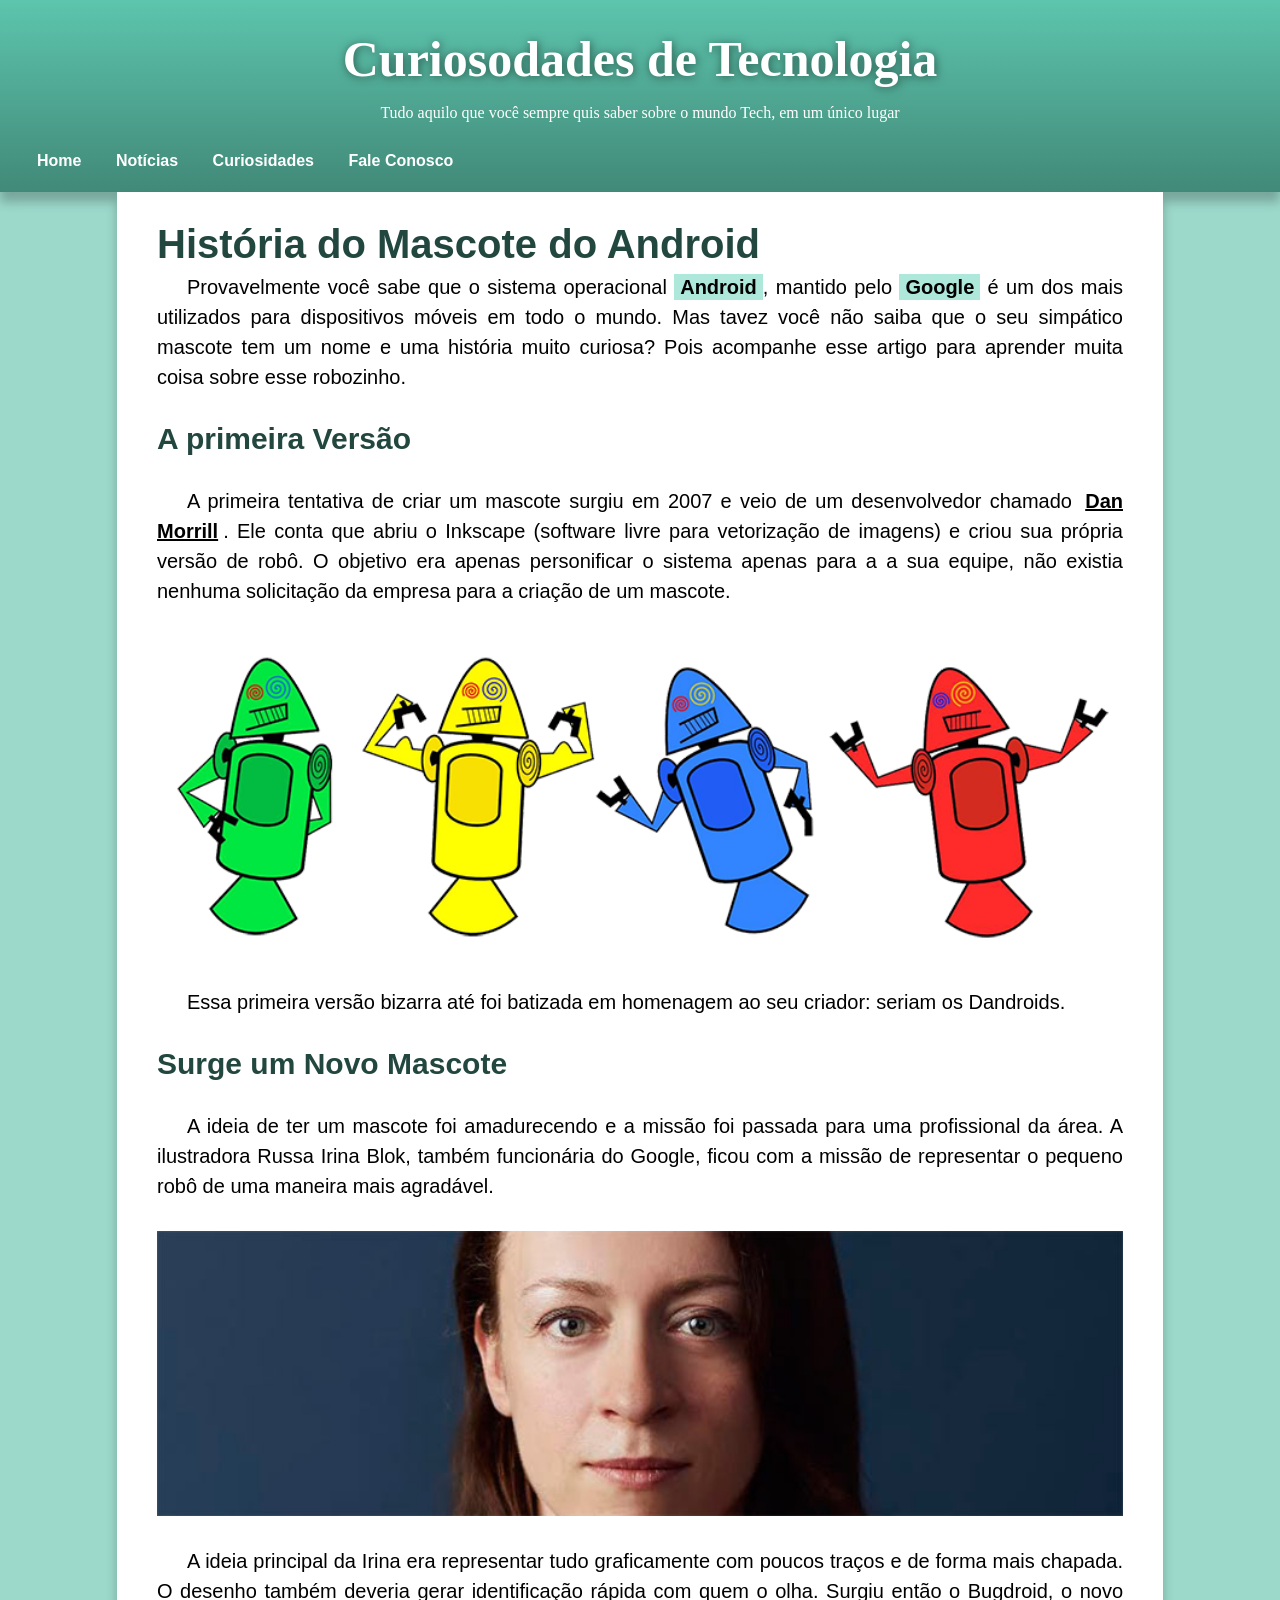
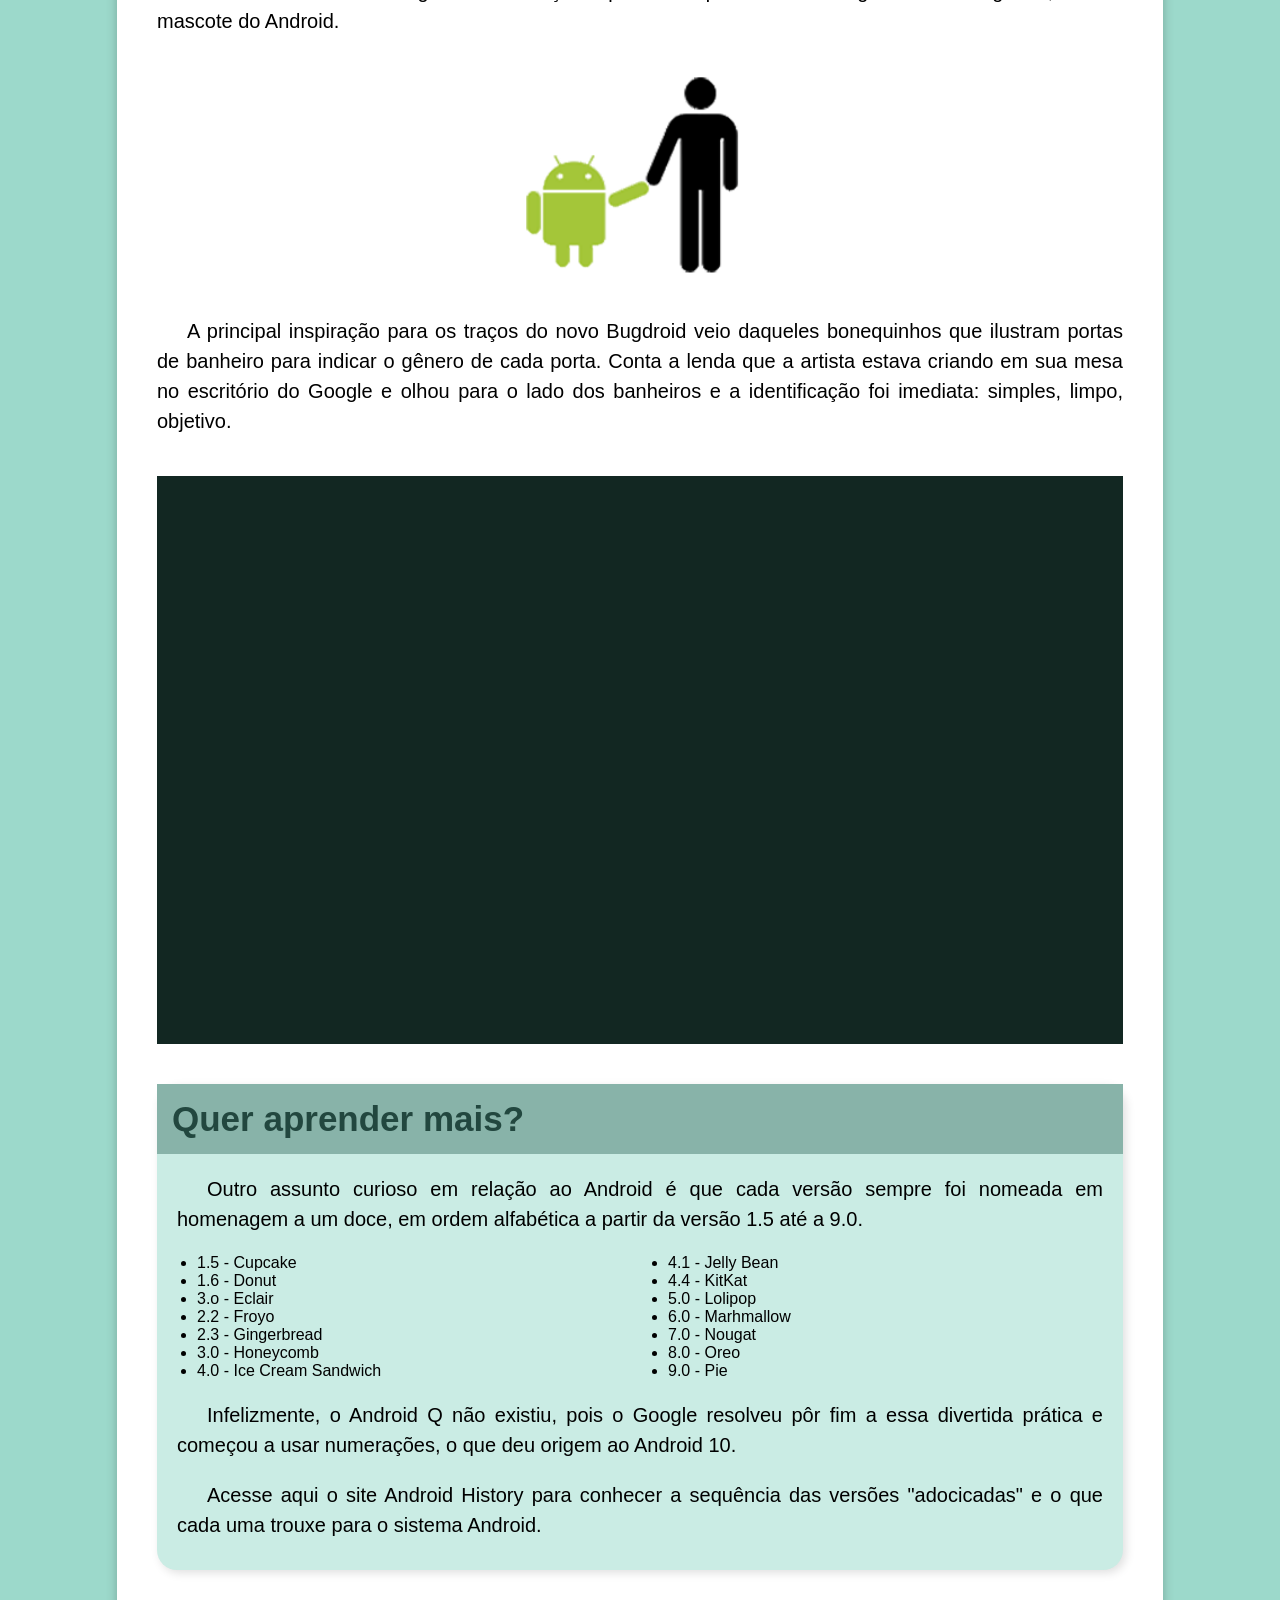
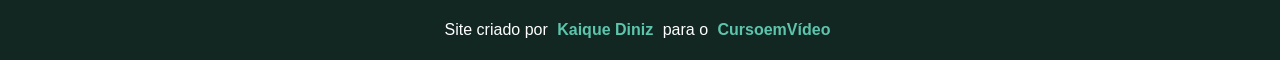
<file: modulo-2/site-android/index.html>
<!DOCTYPE html>
<html lang="pt-br">
<head>
    <meta charset="UTF-8">
    <meta name="viewport" content="width=device-width, initial-scale=1.0">
    <title>Mascote do Android</title>
    <link rel="stylesheet" href="style.css">
</head>
<body>
    <header class="header-principal">
        <h1>Curiosodades de Tecnologia</h1>
        <p>Tudo aquilo que você sempre quis saber sobre o mundo Tech, em um único lugar</p>
        <nav>
            <a href="">Home</a>
            <a href="">Notícias</a>
            <a href="">Curiosidades</a>
            <a href="">Fale Conosco</a>
        </nav>
    </header>

    <main>
        <header>
            <h2>História do Mascote do Android</h2>
            <p>Provavelmente você sabe que o sistema operacional <strong>Android</strong>, mantido pelo <strong>Google</strong> é um dos mais utilizados para dispositivos móveis em todo o mundo. Mas tavez você não saiba que o seu simpático mascote tem um nome e uma história muito curiosa? Pois acompanhe esse artigo para aprender muita coisa sobre esse robozinho.</p>
        </header>

        <section>
            <h3>A primeira Versão</h3>
            <p>A primeira tentativa de criar um mascote surgiu em 2007 e veio de um desenvolvedor chamado <a class="link-alternativo" href="https://androidcommunity.com/dan-morrill-shows-us-the-android-mascot-that-almost-was-20130103/" target="_blank">Dan Morrill</a>. Ele conta que abriu o Inkscape (software livre para vetorização de imagens) e criou sua própria versão de robô. O objetivo era apenas personificar o sistema apenas para a a sua equipe, não existia nenhuma solicitação da empresa para a criação de um mascote.</p>
            <img src="images/dan-droids.png" alt="">
            <p>Essa primeira versão bizarra até foi batizada em homenagem ao seu criador: seriam os Dandroids.</p>
        </section>

        <section class="novo-mascote">
            <h3>Surge um Novo Mascote</h3>
            <p>A ideia de ter um mascote foi amadurecendo e a missão foi passada para uma profissional da área. A ilustradora Russa Irina Blok, também funcionária do Google, ficou com a missão de representar o pequeno robô de uma maneira mais agradável.</p>
            <img src="images/irina-blok.jpg" alt="">
            <p>A ideia principal da Irina era representar tudo graficamente com poucos traços e de forma mais chapada. O desenho também deveria gerar identificação rápida com quem o olha. Surgiu então o Bugdroid, o novo mascote do Android.</p>
            <img class="bugdroid-img" src="images/bugdroid.png" alt="">
            <p>A principal inspiração para os traços do novo Bugdroid veio daqueles bonequinhos que ilustram portas de banheiro para indicar o gênero de cada porta. Conta a lenda que a artista estava criando em sua mesa no escritório do Google e olhou para o lado dos banheiros e a identificação foi imediata: simples, limpo, objetivo.</p>
        </section>

        <div class="fundo-video">
            <iframe class="video-youtube" width="560" height="315" src="https://www.youtube.com/embed/l2UDgpLz20M?si=NSGW25zQpF2z9pBG" title="YouTube video player" frameborder="0" allow="accelerometer; autoplay; clipboard-write; encrypted-media; gyroscope; picture-in-picture; web-share" referrerpolicy="strict-origin-when-cross-origin" allowfullscreen></iframe>
        </div>

        <section>
            <div class="box-quer-aprender-mais">
                <h2 class="titulo-box">Quer aprender mais?</h2>
                <p class="p-box">Outro assunto curioso em relação ao Android é que cada versão sempre foi nomeada em homenagem a um doce, em ordem alfabética a partir da versão 1.5 até a 9.0.</p>
                <ul>
                    <li>1.5 - Cupcake</li>
                    <li>1.6 - Donut</li>
                    <li>3.o - Eclair</li>
                    <li>2.2 - Froyo</li>
                    <li>2.3 - Gingerbread</li>
                    <li>3.0 - Honeycomb</li>
                    <li>4.0 - Ice Cream Sandwich</li>
                    <li>4.1 - Jelly Bean</li>
                    <li>4.4 - KitKat</li>
                    <li>5.0 - Lolipop</li>
                    <li>6.0 - Marhmallow</li>
                    <li>7.0 - Nougat</li>
                    <li>8.0 - Oreo</li>
                    <li>9.0 - Pie</li>
                </ul>
                <p class="p-box">Infelizmente, o Android Q não existiu, pois o Google resolveu pôr fim a essa divertida prática e começou a usar numerações, o que deu origem ao Android 10.</p>
                <p class="p-box">Acesse aqui o site Android History para conhecer a sequência das versões "adocicadas" e o que cada uma trouxe para o sistema Android.</p>
            </div>
        </section>
    </main>

    <footer>
        <p>Site criado por <a href="https://www.instagram.com/kaiquednzz/" target="_blank">Kaique Diniz</a> para o <a href="https://www.youtube.com/@cursoemvideo" target="_blank">CursoemVídeo</a></p>
    </footer>
</body>
</html>
</file>
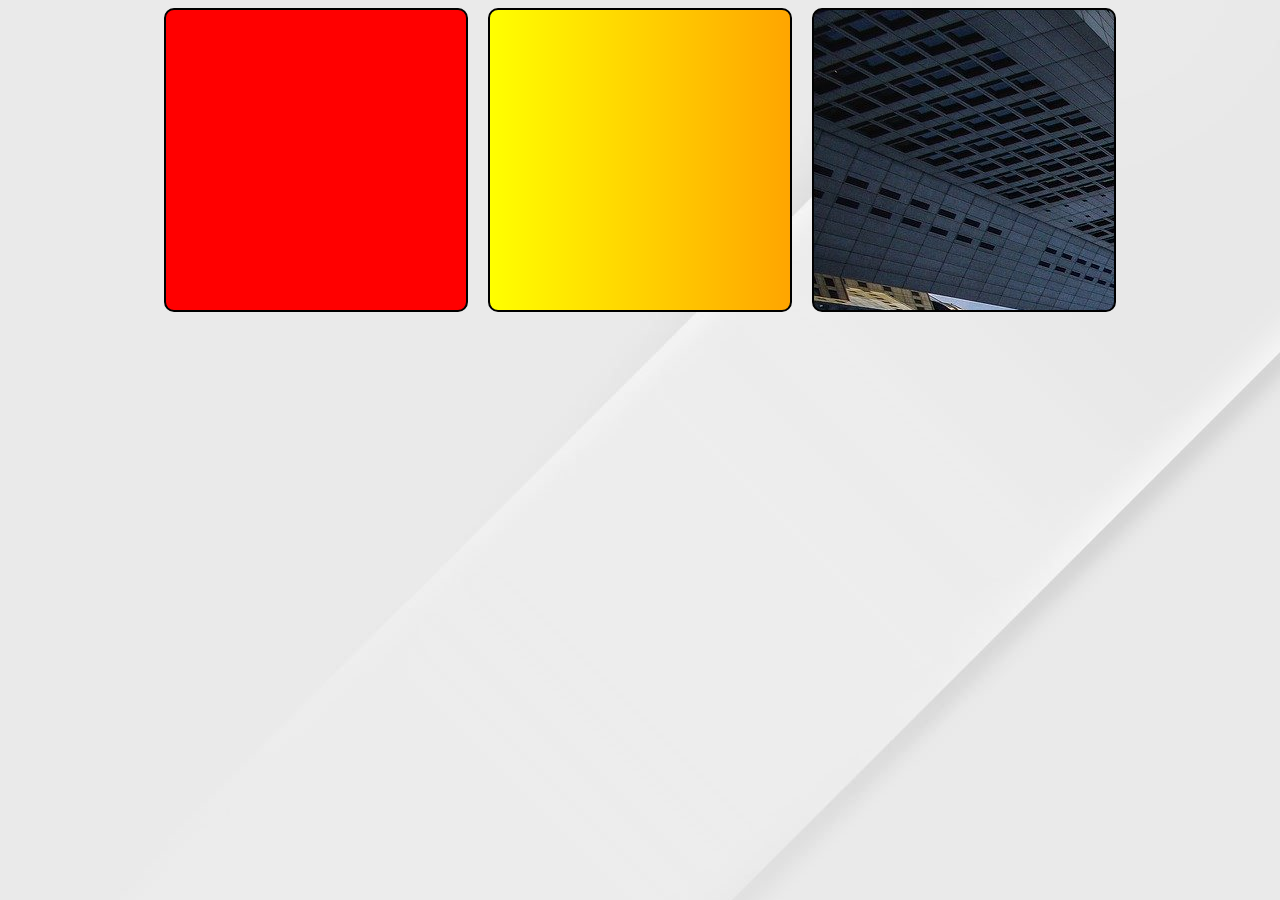
<file: modulo-3/ex-022/fundo-001.html>
<!DOCTYPE html>
<html lang="pt-br">
<head>
    <meta charset="UTF-8">
    <meta name="viewport" content="width=device-width, initial-scale=1.0">
    <title>Teste de Imagem de Fundo</title>
    <style>
        .quadrado {
            border: 2px solid black;
            width: 300px;
            height: 300px;
            display: inline-block;
            border-radius: 10px;
            background-color: lightblue;
            margin: 0px 10px;
        }

        body {
            display: flex;
            justify-content: center;
            align-items: center;
            background-image: url('imagens/wallpaper006.jpg');
        }

        div#q1 {
            background-color: red;
        }

        div#q2 {
            background-image: linear-gradient(to right, yellow, orange);
        }

        div#q3 {
            background-image: url('imagens/wallpaper002.jpg');
        }
    </style>
</head>
<body>
    <div class="quadrado" id="q1">

    </div>

    <div class="quadrado" id="q2">
        
    </div>

    <div class="quadrado" id="q3">
        
    </div>
</body>
</html>
</file>
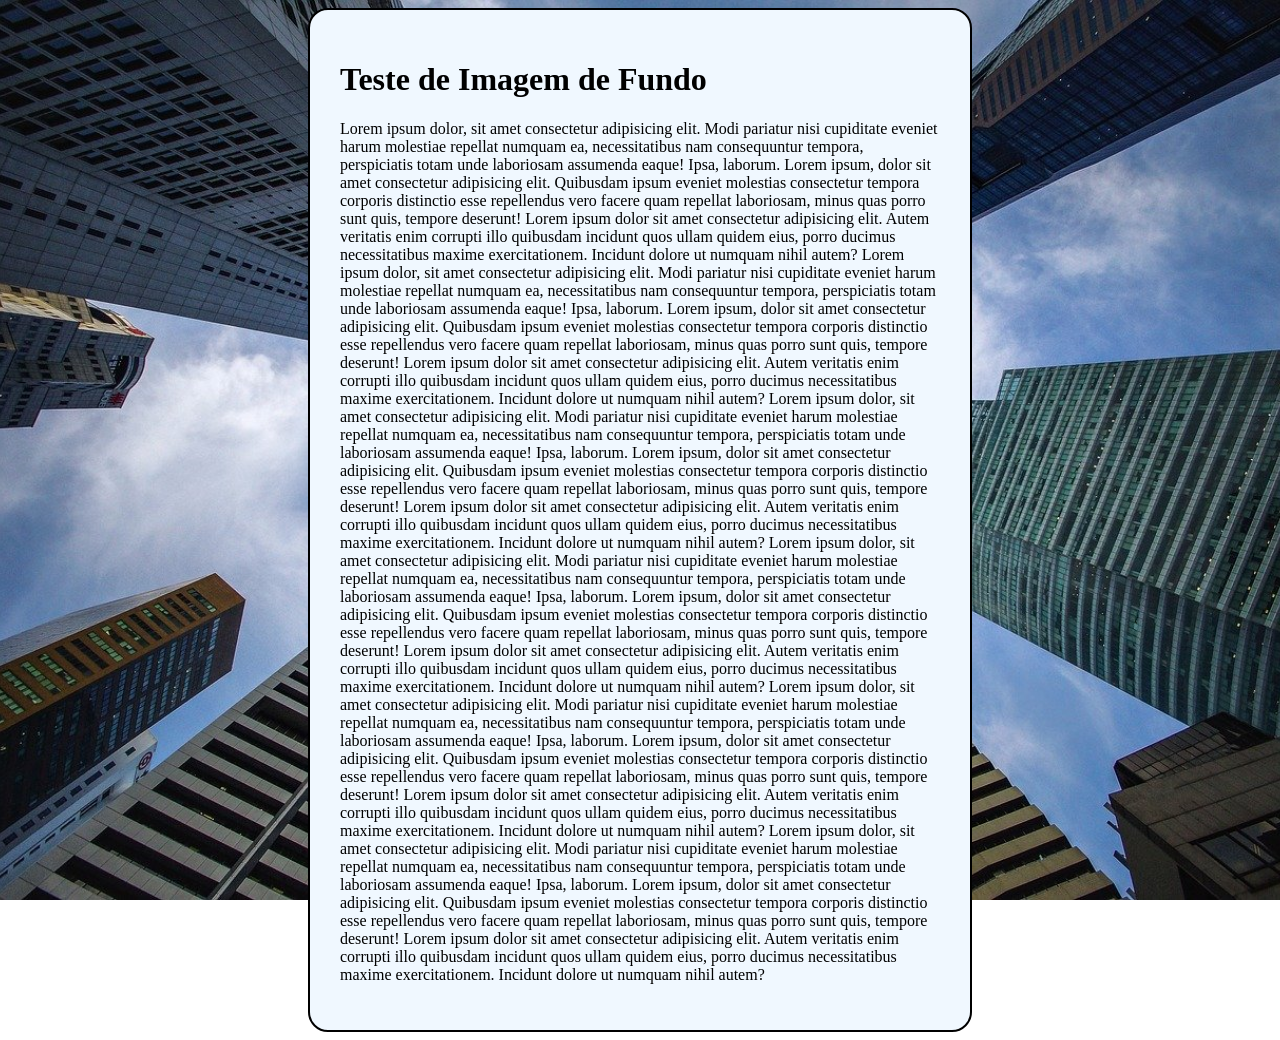
<file: modulo-3/ex-022/fundo-002.html>
<!DOCTYPE html>
<html lang="pt-br">
<head>
    <meta charset="UTF-8">
    <meta name="viewport" content="width=device-width, initial-scale=1.0">
    <title>Teste de Imagem de Fundo</title>
    <style>
        body {
            background-image: url('imagens/wallpaper002.jpg');
            background-size: cover;
            background-repeat: no-repeat;
            background-position: center top;
            background-attachment: fixed;
        }

        main {
            background-color: aliceblue;
            border: 2px solid black;
            border-radius: 20px;
            max-width: 600px;
            padding: 30px;
            margin: auto;
        }
    </style>
</head>
<body>
    <main>
        <h1>Teste de Imagem de Fundo</h1>
        <p>Lorem ipsum dolor, sit amet consectetur adipisicing elit. Modi pariatur nisi cupiditate eveniet harum molestiae repellat numquam ea, necessitatibus nam consequuntur tempora, perspiciatis totam unde laboriosam assumenda eaque! Ipsa, laborum. Lorem ipsum, dolor sit amet consectetur adipisicing elit. Quibusdam ipsum eveniet molestias consectetur tempora corporis distinctio esse repellendus vero facere quam repellat laboriosam, minus quas porro sunt quis, tempore deserunt! Lorem ipsum dolor sit amet consectetur adipisicing elit. Autem veritatis enim corrupti illo quibusdam incidunt quos ullam quidem eius, porro ducimus necessitatibus maxime exercitationem. Incidunt dolore ut numquam nihil autem? Lorem ipsum dolor, sit amet consectetur adipisicing elit. Modi pariatur nisi cupiditate eveniet harum molestiae repellat numquam ea, necessitatibus nam consequuntur tempora, perspiciatis totam unde laboriosam assumenda eaque! Ipsa, laborum. Lorem ipsum, dolor sit amet consectetur adipisicing elit. Quibusdam ipsum eveniet molestias consectetur tempora corporis distinctio esse repellendus vero facere quam repellat laboriosam, minus quas porro sunt quis, tempore deserunt! Lorem ipsum dolor sit amet consectetur adipisicing elit. Autem veritatis enim corrupti illo quibusdam incidunt quos ullam quidem eius, porro ducimus necessitatibus maxime exercitationem. Incidunt dolore ut numquam nihil autem? Lorem ipsum dolor, sit amet consectetur adipisicing elit. Modi pariatur nisi cupiditate eveniet harum molestiae repellat numquam ea, necessitatibus nam consequuntur tempora, perspiciatis totam unde laboriosam assumenda eaque! Ipsa, laborum. Lorem ipsum, dolor sit amet consectetur adipisicing elit. Quibusdam ipsum eveniet molestias consectetur tempora corporis distinctio esse repellendus vero facere quam repellat laboriosam, minus quas porro sunt quis, tempore deserunt! Lorem ipsum dolor sit amet consectetur adipisicing elit. Autem veritatis enim corrupti illo quibusdam incidunt quos ullam quidem eius, porro ducimus necessitatibus maxime exercitationem. Incidunt dolore ut numquam nihil autem? Lorem ipsum dolor, sit amet consectetur adipisicing elit. Modi pariatur nisi cupiditate eveniet harum molestiae repellat numquam ea, necessitatibus nam consequuntur tempora, perspiciatis totam unde laboriosam assumenda eaque! Ipsa, laborum. Lorem ipsum, dolor sit amet consectetur adipisicing elit. Quibusdam ipsum eveniet molestias consectetur tempora corporis distinctio esse repellendus vero facere quam repellat laboriosam, minus quas porro sunt quis, tempore deserunt! Lorem ipsum dolor sit amet consectetur adipisicing elit. Autem veritatis enim corrupti illo quibusdam incidunt quos ullam quidem eius, porro ducimus necessitatibus maxime exercitationem. Incidunt dolore ut numquam nihil autem? Lorem ipsum dolor, sit amet consectetur adipisicing elit. Modi pariatur nisi cupiditate eveniet harum molestiae repellat numquam ea, necessitatibus nam consequuntur tempora, perspiciatis totam unde laboriosam assumenda eaque! Ipsa, laborum. Lorem ipsum, dolor sit amet consectetur adipisicing elit. Quibusdam ipsum eveniet molestias consectetur tempora corporis distinctio esse repellendus vero facere quam repellat laboriosam, minus quas porro sunt quis, tempore deserunt! Lorem ipsum dolor sit amet consectetur adipisicing elit. Autem veritatis enim corrupti illo quibusdam incidunt quos ullam quidem eius, porro ducimus necessitatibus maxime exercitationem. Incidunt dolore ut numquam nihil autem? Lorem ipsum dolor, sit amet consectetur adipisicing elit. Modi pariatur nisi cupiditate eveniet harum molestiae repellat numquam ea, necessitatibus nam consequuntur tempora, perspiciatis totam unde laboriosam assumenda eaque! Ipsa, laborum. Lorem ipsum, dolor sit amet consectetur adipisicing elit. Quibusdam ipsum eveniet molestias consectetur tempora corporis distinctio esse repellendus vero facere quam repellat laboriosam, minus quas porro sunt quis, tempore deserunt! Lorem ipsum dolor sit amet consectetur adipisicing elit. Autem veritatis enim corrupti illo quibusdam incidunt quos ullam quidem eius, porro ducimus necessitatibus maxime exercitationem. Incidunt dolore ut numquam nihil autem?</p>
    </main>
</body>
</html>
</file>
<file: modulo-2/site-android/style.css>
body {
    margin: 0;
    background-color: #9cd9cb;
}

main {
    max-width: 966px;
    min-width: 320px;
    margin: auto;
    background-color: white;
    padding: 30px 40px;
    box-shadow: 0px 10px 10px rgba(0, 0, 0, 0.237);
    font-family: Arial, Helvetica, sans-serif;
}

.header-principal {
    background-image: linear-gradient(to bottom, #5DC5AD, #418978);
    color: white;
    text-align: center;
    padding: 20px;
    box-shadow: 0px 10px 10px rgba(0, 0, 0, 0.237);
}

header p {
    margin-bottom: 30px;
}

h1 {
    margin: 10px 0px;
    font-size: 50px;
    text-shadow: 1px 1px 10px rgba(0, 0, 0, 0.5);
}

h2 {
    margin: 0px;
    color: #22473f;
    font-size: 40px;
}

h3 {
    color: #22473f;
    font-size: 30px;
}

main p {
    line-height: 30px;
    text-align: justify;
    font-size: 20px;
    margin: 5px 0px;
    text-indent: 30px;
}

main strong {
    background-color: #aee8db;
    padding: 2px 6px;
}

main a {
    text-decoration: underline;
    font-weight: bold;
}

nav {
    text-align: left;
    margin: 2px;
    font-family: Arial, Helvetica, sans-serif;
}

nav a {
    font-weight: bold;
    color: white;
    text-decoration: none;
    transition: all 0.3s ease;
    padding: 10px;
    margin-top: 100px;
    border-radius: 20px;
}

nav a:hover {
    background-color: #22473f;
    color: #5DC5AD;
    text-decoration: none;
}

a {
    text-decoration: none;
    color: white;
    margin: 5px;
}

a:hover {
    text-decoration: underline;
}

.link-alternativo {
    color: #000000;
}

img {
    display: block;
    margin: 30px auto;
    width: 100%;
}

.novo-mascote .bugdroid-img {
    width: 35%;
    min-width: 250px;
}

.fundo-video {
    background-color: #122722;
    margin: 40px auto;
    width: 100%;
    height: 568px;
}

.video-youtube {
    display: flex;
    margin: auto;
    padding: 25px 0px;
    width: 95%;
    height: 91%;
    max-width: 966px;
}

li {
    text-decoration: none;
}

.box-quer-aprender-mais {
    background-color:#caece4;
    border-radius: 20px;
    padding-bottom: 10px;
    box-shadow: 3px 3px 10px rgba(0, 0, 0, 0.126);
}

.box-quer-aprender-mais ul {
    columns: 2;
}

.titulo-box {
    background-color: #88b3a9;
    padding: 15px 0px 15px 15px;
    font-size: 35px;
}

.p-box {
    margin: 20px;
}

footer {
    text-align: center;
    padding: 5px;
    background-color: #122722;
    color: white;
    font-family: Arial, Helvetica, sans-serif;
}

footer a {
    color: #5DC5AD;
    text-decoration: none;
    font-weight: bold;
}
</file>
